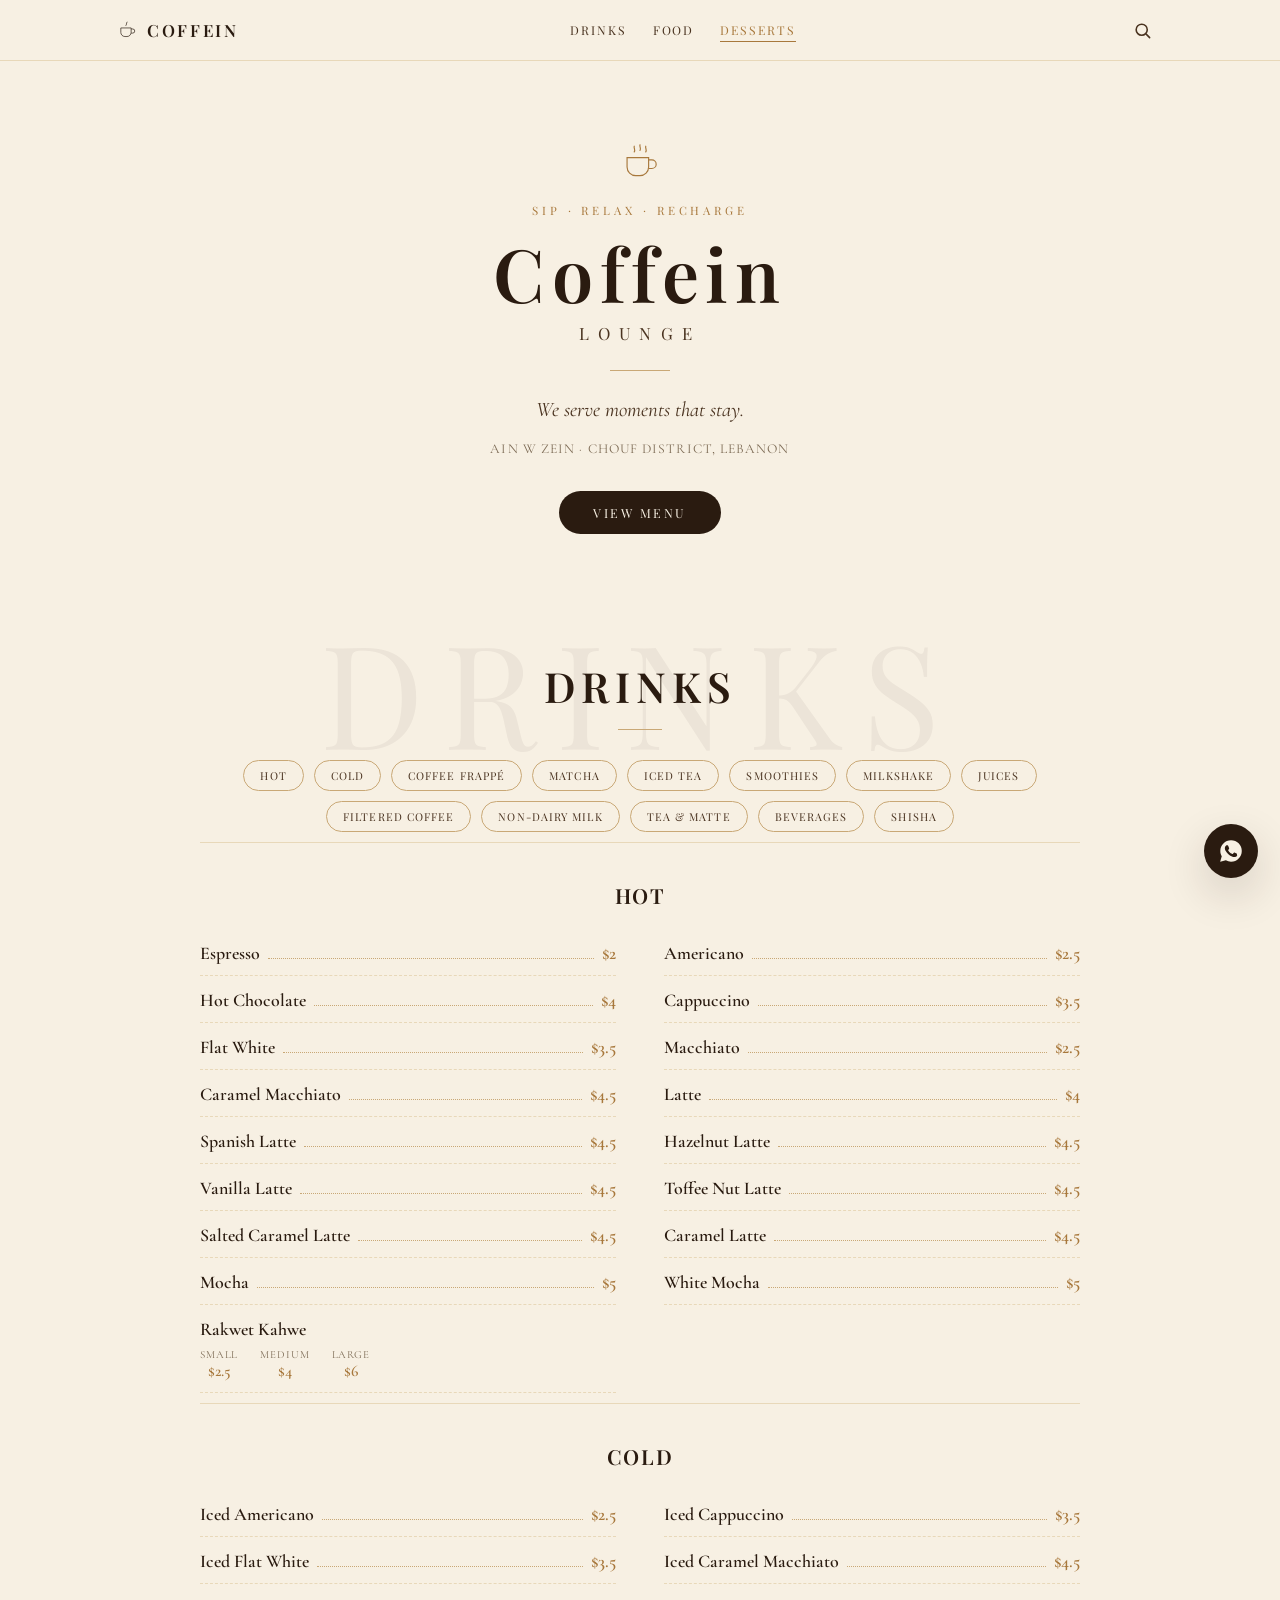
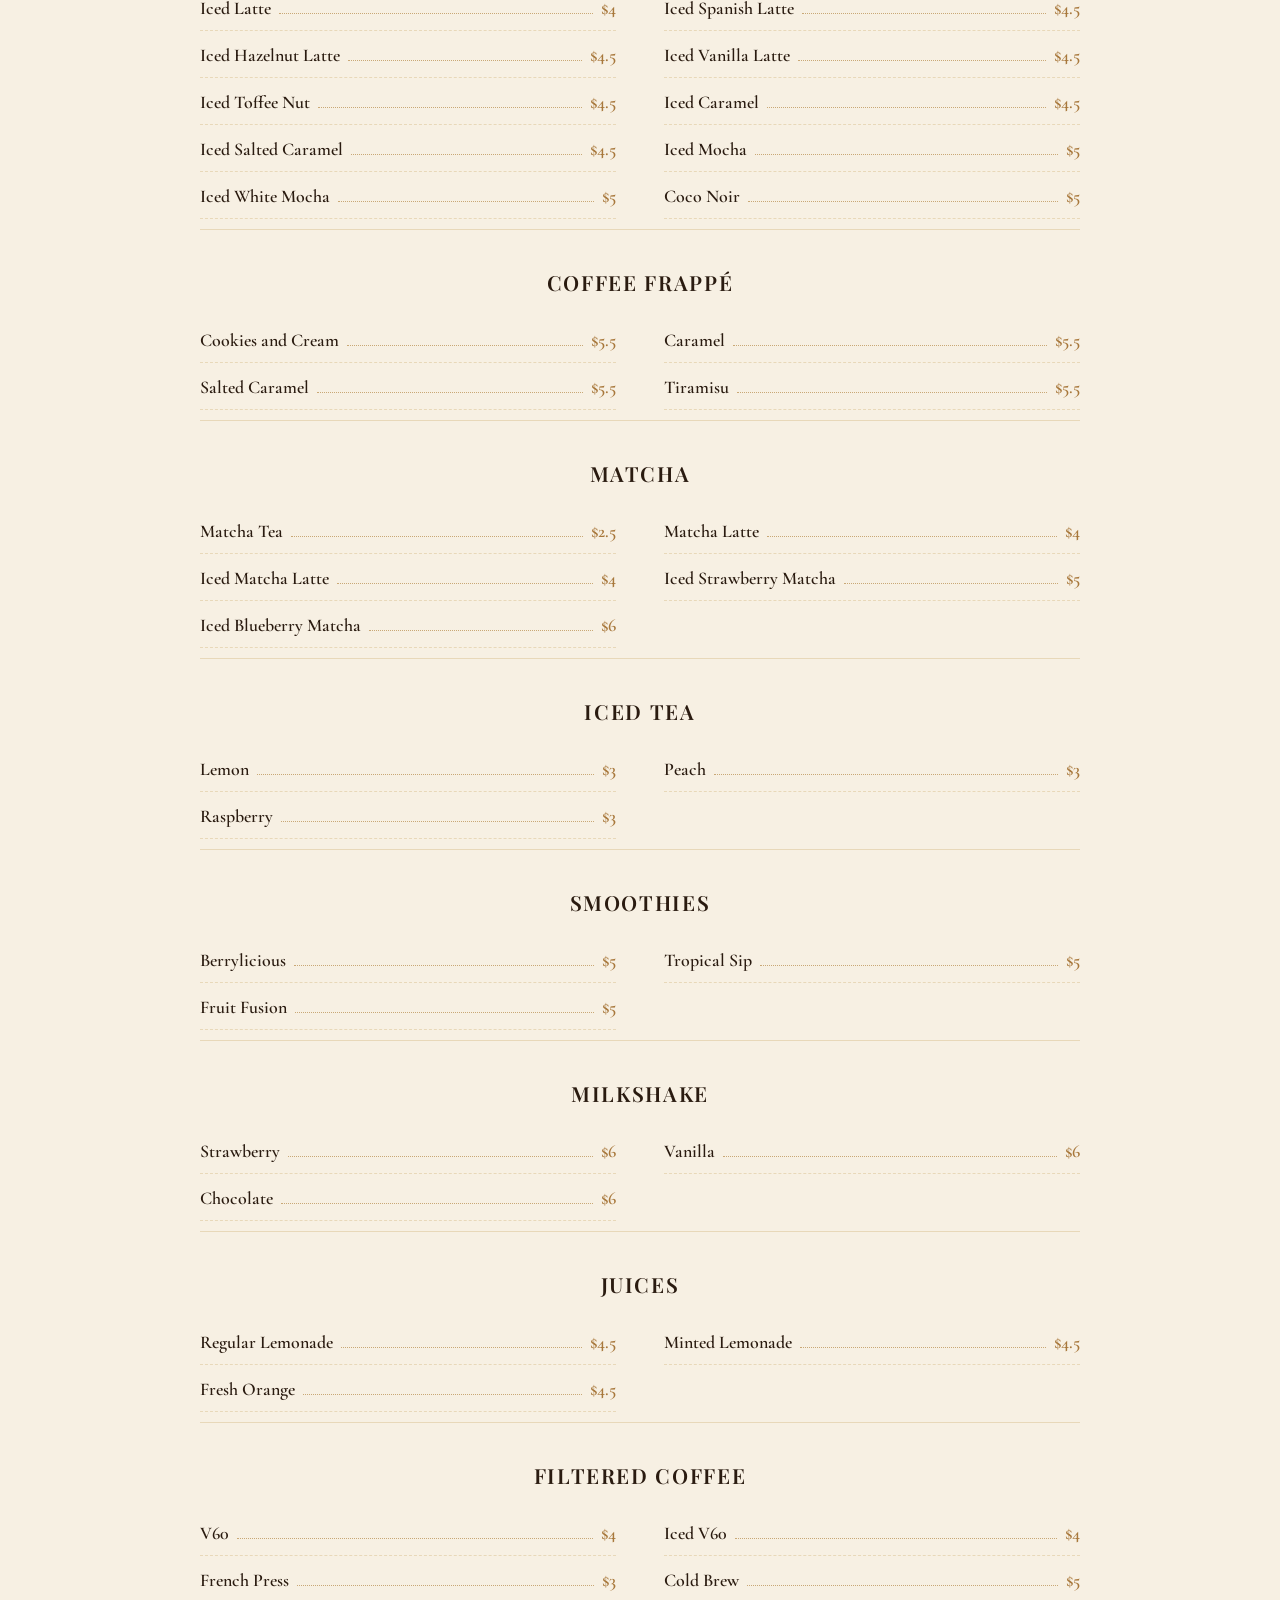
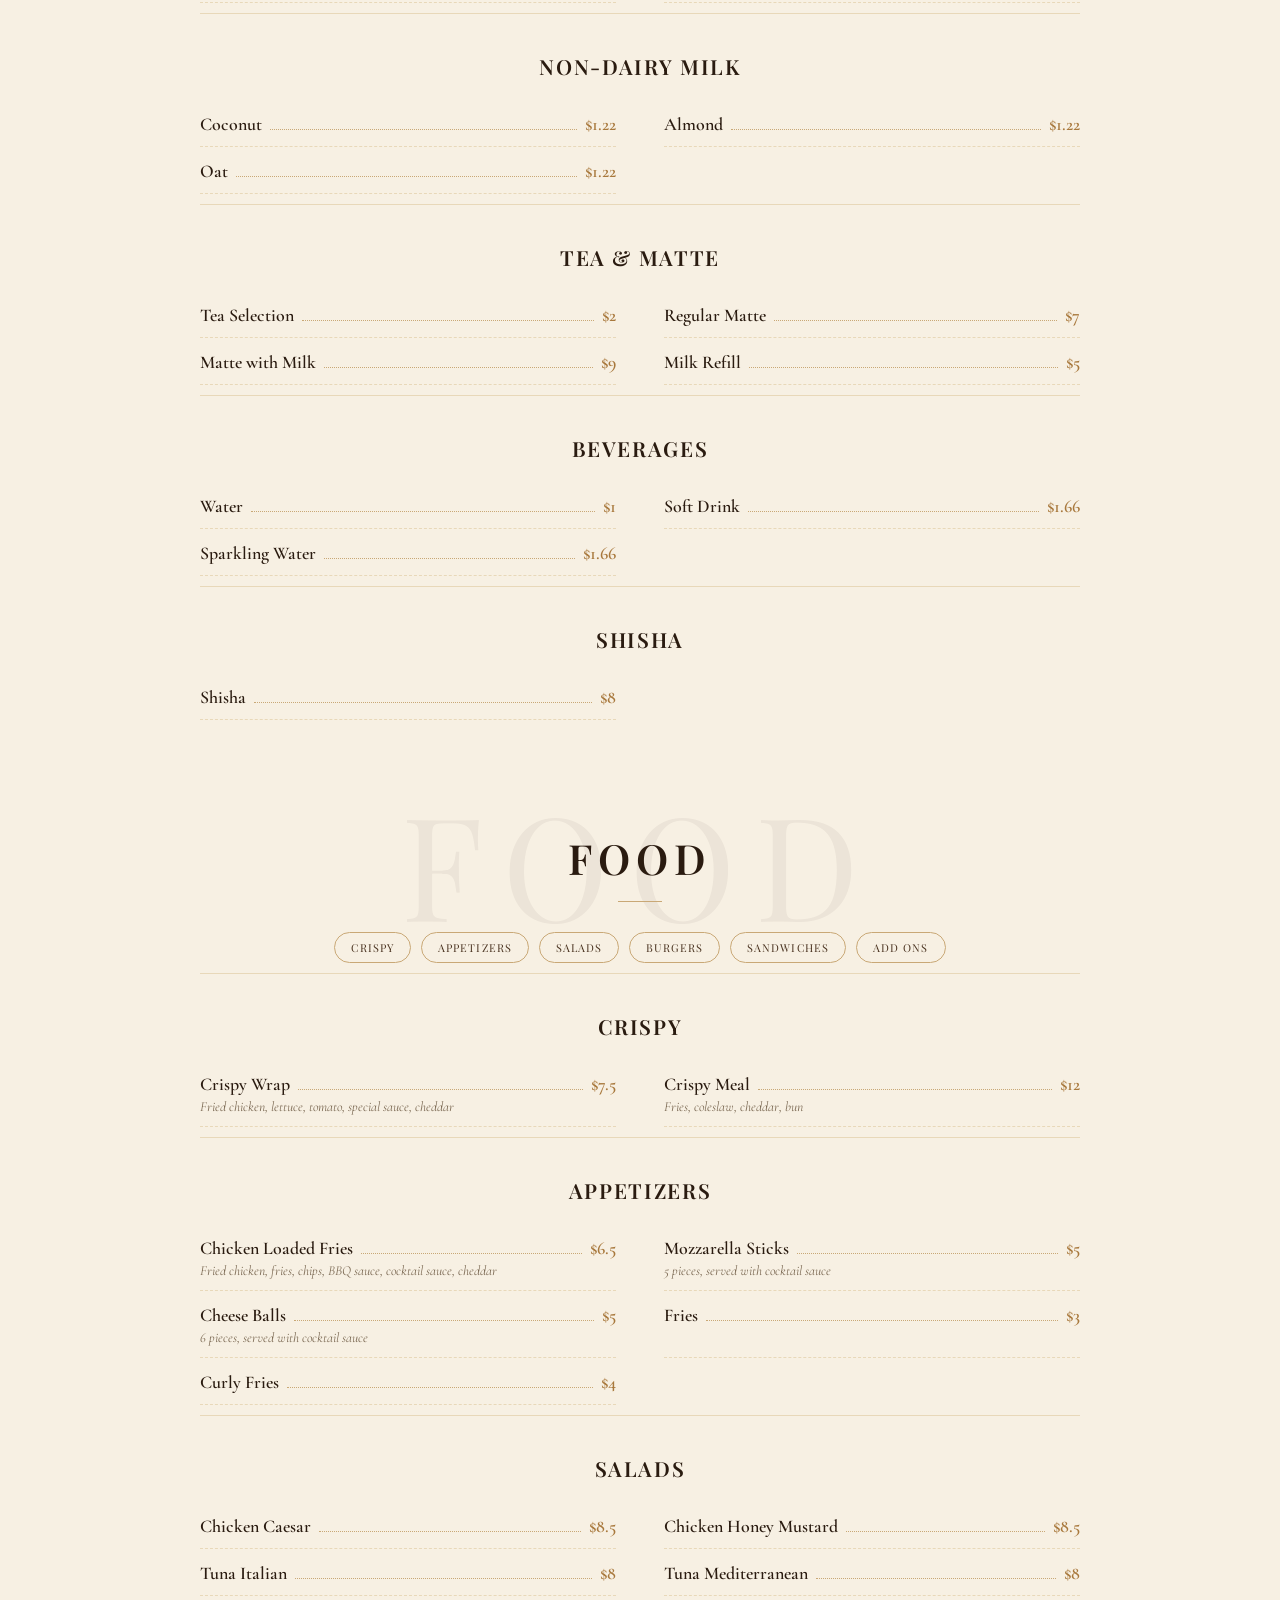
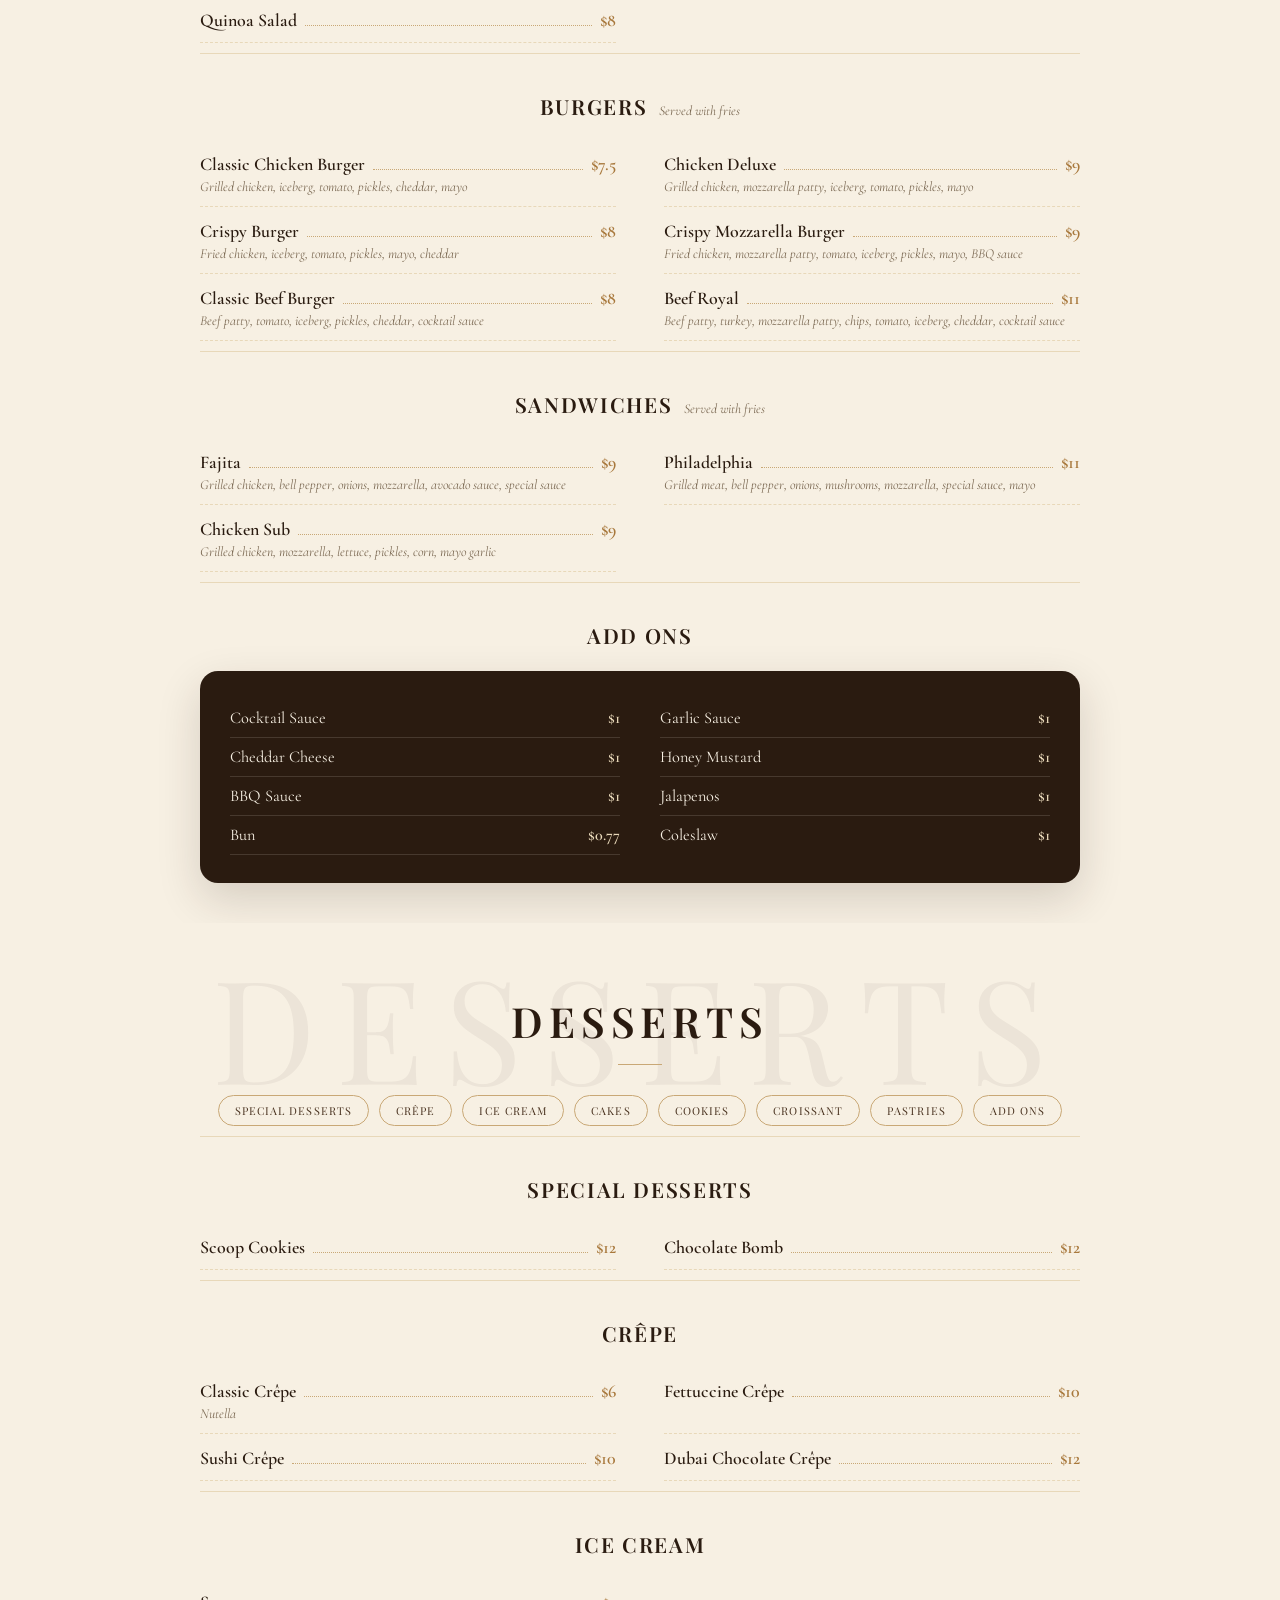
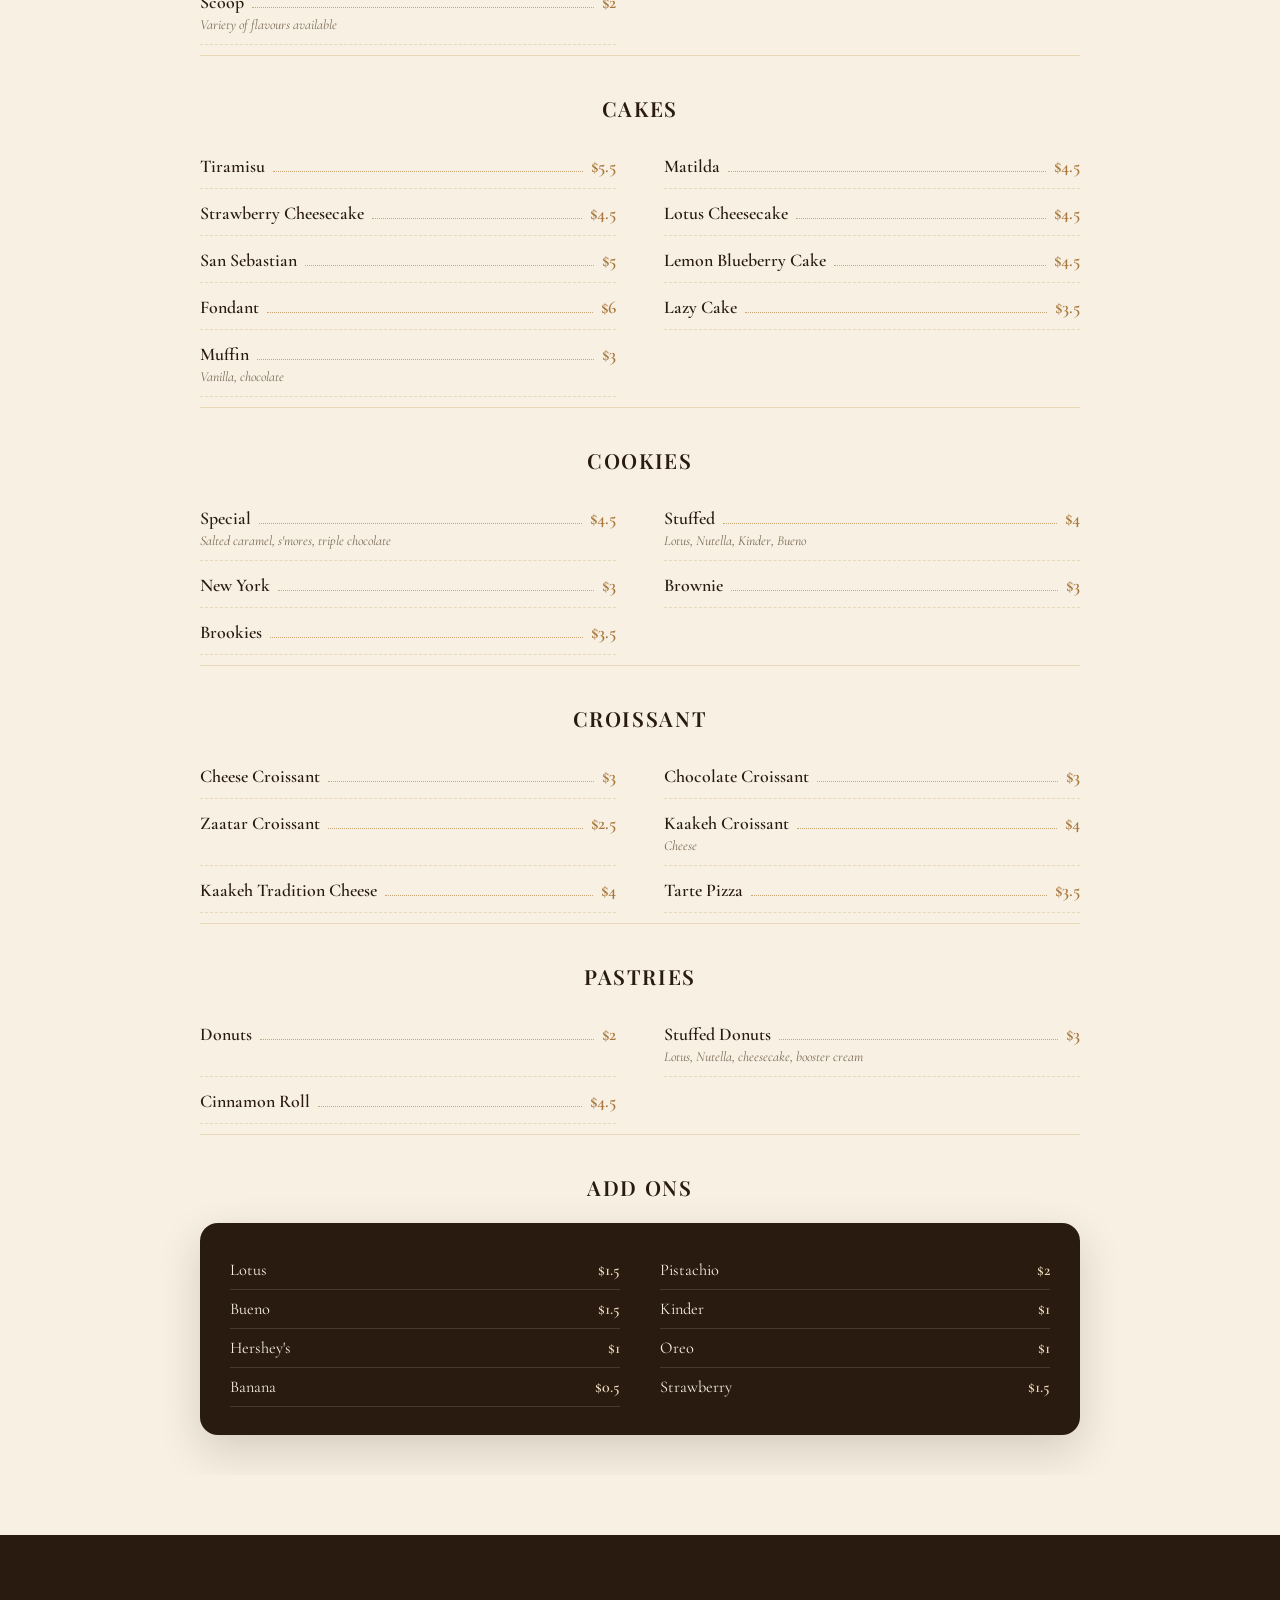
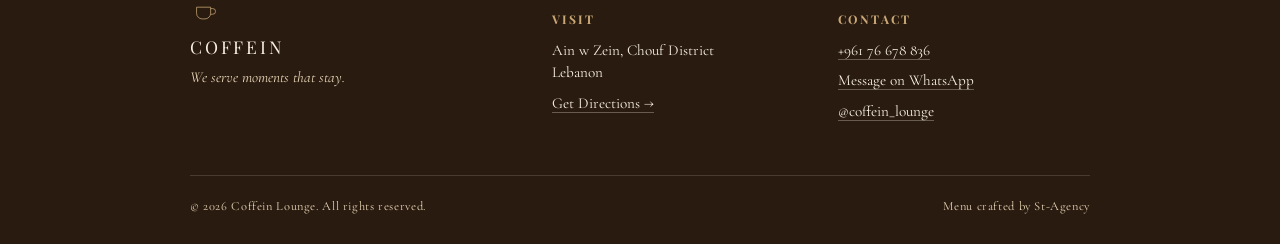
<file: index.html>
<!DOCTYPE html>
<html lang="en">
<head>
<meta charset="UTF-8">
<meta name="viewport" content="width=device-width, initial-scale=1.0">
<title>Coffein Lounge — Menu</title>
<meta name="description" content="Coffein Lounge — Ain w Zein, Chouf District. Sip, relax, recharge. Full menu of drinks, food and desserts.">
<link rel="icon" href="data:image/svg+xml,%3Csvg xmlns='http://www.w3.org/2000/svg' viewBox='0 0 100 100'%3E%3Ctext y='.9em' font-size='90'%3E%E2%98%95%3C/text%3E%3C/svg%3E">
<link rel="preconnect" href="https://fonts.googleapis.com">
<link rel="preconnect" href="https://fonts.gstatic.com" crossorigin>
<link href="https://fonts.googleapis.com/css2?family=Cormorant+Garamond:ital,wght@0,400;0,500;0,600;1,400;1,500&family=Playfair+Display:ital,wght@0,400;0,500;0,600;0,700;1,400&display=swap" rel="stylesheet">
<link rel="stylesheet" href="style.css">
</head>
<body>

<nav class="mainnav" id="top">
  <div class="nav-row">
    <a href="#top" class="brand">
      <svg viewBox="0 0 64 64" fill="none" stroke="currentColor" stroke-width="2"><path d="M14 26h30v13a12 12 0 0 1-12 12H26a12 12 0 0 1-12-12V26Z"/><path d="M44 29h4.5a6 6 0 0 1 0 12H44"/><path d="M29 19c3-3 0-6 3-10" stroke-linecap="round"/></svg>
      COFFEIN
    </a>
    <div class="nav-links">
      <a href="#drinks" data-nav class="active">Drinks</a>
      <a href="#food" data-nav>Food</a>
      <a href="#desserts" data-nav>Desserts</a>
    </div>
    <div class="nav-search">
      <button class="search-toggle" id="searchToggle" aria-label="Search menu">
        <svg viewBox="0 0 24 24" fill="none" stroke="currentColor" stroke-width="2"><circle cx="11" cy="11" r="7"/><path d="M21 21l-4.35-4.35" stroke-linecap="round"/></svg>
      </button>
      <div class="search-wrap" id="searchWrap">
        <input type="text" id="searchInput" placeholder="Search menu…" aria-label="Search menu">
      </div>
    </div>
  </div>
</nav>

<header class="hero">
  <div class="hero-emblem">
    <svg viewBox="0 0 64 64" fill="none" stroke="currentColor" stroke-width="1.6"><path d="M14 26h30v13a12 12 0 0 1-12 12H26a12 12 0 0 1-12-12V26Z"/><path d="M44 29h4.5a6 6 0 0 1 0 12H44"/><path d="M24 18c2-3-1-5 0-8M32 16c2-3-1-5 0-8M40 18c2-3-1-5 0-8" stroke-linecap="round"/></svg>
  </div>
  <p class="hero-kicker">Sip · Relax · Recharge</p>
  <h1>Coffein</h1>
  <h2>Lounge</h2>
  <div class="hero-rule"></div>
  <p class="hero-tagline">We serve moments that stay.</p>
  <p class="hero-loc">Ain w Zein · Chouf District, Lebanon</p>
  <a href="#drinks" class="hero-cta">View Menu</a>
</header>

<noscript><div style="padding:40px;text-align:center;font-family:Georgia,serif;">Please enable JavaScript to view the full menu, or reach us directly at +961 76 678836.</div></noscript>

<main id="menu-root"></main>

<p class="no-results" id="noResults">No items match your search.</p>

<footer class="site-footer">
  <div class="footer-inner">
    <div class="footer-brand">
      <svg viewBox="0 0 64 64" fill="none" stroke="currentColor" stroke-width="1.6"><path d="M14 26h30v13a12 12 0 0 1-12 12H26a12 12 0 0 1-12-12V26Z"/><path d="M44 29h4.5a6 6 0 0 1 0 12H44"/></svg>
      <span>COFFEIN</span>
      <p>We serve moments that stay.</p>
    </div>
    <div class="footer-col">
      <h4>Visit</h4>
      <p>Ain w Zein, Chouf District<br>Lebanon</p>
      <p><a href="https://www.google.com/maps/search/?api=1&query=Coffein+Lounge+Ain+w+Zein+Chouf+Lebanon" target="_blank" rel="noopener">Get Directions →</a></p>
    </div>
    <div class="footer-col">
      <h4>Contact</h4>
      <p><a href="tel:+96176678836">+961 76 678 836</a></p>
      <p><a href="https://wa.me/96176678836" target="_blank" rel="noopener">Message on WhatsApp</a></p>
      <p><a href="https://www.instagram.com/coffein_lounge/" target="_blank" rel="noopener">@coffein_lounge</a></p>
    </div>
  </div>
  <div class="footer-bottom">
    <span>© <span id="year"></span> Coffein Lounge. All rights reserved.</span>
    <span>Menu crafted by St-Agency</span>
  </div>
</footer>

<a class="wa-float" href="https://wa.me/96176678836" target="_blank" rel="noopener" aria-label="Chat on WhatsApp">
  <svg viewBox="0 0 24 24" fill="currentColor"><path d="M12.04 2c-5.46 0-9.9 4.44-9.9 9.9 0 1.75.46 3.45 1.32 4.95L2 22l5.25-1.38a9.87 9.87 0 0 0 4.79 1.22h.01c5.46 0 9.9-4.44 9.9-9.9 0-2.64-1.03-5.12-2.9-6.99A9.82 9.82 0 0 0 12.04 2Zm5.78 14.16c-.24.68-1.4 1.32-1.93 1.4-.5.08-1.12.11-1.8-.11-.42-.13-.96-.31-1.65-.6-2.9-1.25-4.8-4.17-4.94-4.36-.14-.19-1.18-1.57-1.18-3 0-1.42.75-2.12 1.02-2.41.27-.29.58-.36.78-.36.19 0 .39 0 .56.01.18.01.42-.07.66.5.24.58.83 2 .9 2.15.07.15.12.32.02.51-.09.19-.14.31-.28.48-.14.17-.29.37-.42.5-.14.14-.28.29-.12.57.16.28.71 1.17 1.53 1.9 1.05.94 1.94 1.23 2.22 1.37.28.14.44.12.6-.07.16-.19.68-.79.87-1.06.18-.27.36-.22.6-.13.24.09 1.53.72 1.79.85.26.13.43.19.5.3.06.11.06.63-.18 1.31Z"/></svg>
</a>

<script src="script.js"></script>
</body>
</html>
</file>
<file: style.css>
:root{
  --cream:#F7F0E3;
  --cream-2:#FBF7EE;
  --espresso:#2A1B10;
  --espresso-2:#4A3320;
  --tan:#C9A876;
  --tan-2:#E8D8B9;
  --gold:#A8783C;
  --muted:#7C6A54;
  --shadow:0 16px 44px rgba(42,27,16,.16);
  --serif:'Playfair Display',Georgia,'Times New Roman',serif;
  --serif-body:'Cormorant Garamond',Georgia,'Times New Roman',serif;
  --radius:18px;
}
*{box-sizing:border-box;}
html{scroll-behavior:smooth;}
@media (prefers-reduced-motion: reduce){
  html{scroll-behavior:auto;}
  *,*::before,*::after{animation-duration:.01ms !important;animation-iteration-count:1 !important;transition-duration:.01ms !important;}
}
body{margin:0;background:var(--cream);color:var(--espresso);font-family:var(--serif-body);-webkit-font-smoothing:antialiased;}
a{color:inherit;text-decoration:none;}
h1,h2,h3{margin:0;font-weight:600;}
p{margin:0;}
svg{display:block;}
a:focus-visible, button:focus-visible, input:focus-visible{outline:2px solid var(--gold);outline-offset:3px;}

/* ---------- nav ---------- */
.mainnav{position:sticky;top:0;z-index:60;background:rgba(247,240,227,.92);backdrop-filter:blur(10px);border-bottom:1px solid var(--tan-2);}
.nav-row{max-width:1100px;margin:0 auto;display:flex;align-items:center;justify-content:space-between;gap:18px;flex-wrap:wrap;padding:14px 26px;}
.brand{display:flex;align-items:center;gap:9px;font-family:var(--serif);font-size:1.05rem;letter-spacing:.16em;font-weight:600;}
.brand svg{width:22px;height:22px;color:var(--espresso);}
.nav-links{display:flex;align-items:center;gap:26px;}
.nav-links a{font-family:var(--serif);font-size:.76rem;letter-spacing:.16em;text-transform:uppercase;color:var(--espresso-2);position:relative;padding:4px 0;}
.nav-links a::after{content:'';position:absolute;left:0;right:0;bottom:0;height:1px;background:var(--gold);transform:scaleX(0);transition:transform .25s ease;transform-origin:left;}
.nav-links a:hover::after,.nav-links a.active::after{transform:scaleX(1);}
.nav-links a.active{color:var(--gold);}
.nav-search{display:flex;align-items:center;gap:6px;}
.search-toggle{background:none;border:none;padding:6px;cursor:pointer;color:var(--espresso-2);}
.search-toggle svg{width:19px;height:19px;}
.search-wrap{max-width:0;overflow:hidden;transition:max-width .3s ease;}
.search-wrap.open{max-width:200px;}
.search-wrap input{width:190px;border:none;border-bottom:1px solid var(--tan);background:transparent;font-family:var(--serif-body);font-size:1.05rem;padding:5px 2px;color:var(--espresso);outline:none;}
.search-wrap input::placeholder{color:var(--muted);}

/* ---------- hero ---------- */
.hero{position:relative;text-align:center;padding:78px 24px 54px;overflow:hidden;}
.hero>*{animation:heroRise .8s ease both;}
.hero-emblem{animation-delay:.05s;width:46px;height:46px;margin:0 auto 18px;color:var(--gold);}
.hero-kicker{animation-delay:.15s;font-family:var(--serif);font-size:.72rem;letter-spacing:.34em;color:var(--gold);text-transform:uppercase;margin-bottom:18px;}
.hero h1{animation-delay:.25s;font-family:var(--serif);font-size:clamp(2.6rem,9vw,4.6rem);letter-spacing:.09em;line-height:1;color:var(--espresso);}
.hero h2{animation-delay:.35s;font-family:var(--serif);font-size:clamp(.85rem,2vw,1.05rem);letter-spacing:.55em;color:var(--espresso-2);font-weight:400;margin-top:12px;text-transform:uppercase;}
.hero-rule{animation-delay:.45s;width:60px;height:1px;background:var(--tan);margin:26px auto;}
.hero-tagline{animation-delay:.5s;font-style:italic;font-size:1.3rem;color:var(--espresso-2);max-width:420px;margin:0 auto;}
.hero-loc{animation-delay:.58s;margin-top:18px;font-size:.85rem;letter-spacing:.08em;color:var(--muted);text-transform:uppercase;}
.hero-cta{animation-delay:.68s;display:inline-block;margin-top:34px;padding:13px 34px;background:var(--espresso);color:var(--cream);font-family:var(--serif);font-size:.78rem;letter-spacing:.2em;text-transform:uppercase;border-radius:999px;transition:background .25s ease,transform .25s ease;}
.hero-cta:hover{background:var(--gold);transform:translateY(-1px);}
@keyframes heroRise{from{opacity:0;transform:translateY(16px);}to{opacity:1;transform:translateY(0);}}

/* ---------- sections ---------- */
.menu-section{position:relative;padding:70px 24px 30px;overflow:hidden;scroll-margin-top:90px;}
.watermark{position:absolute;top:6px;left:50%;transform:translateX(-50%);font-family:var(--serif);font-size:clamp(3.2rem,14vw,9rem);letter-spacing:.14em;color:rgba(42,27,16,.05);white-space:nowrap;pointer-events:none;user-select:none;text-transform:uppercase;}
.section-inner{position:relative;max-width:880px;margin:0 auto;}
.section-title{text-align:center;font-family:var(--serif);font-size:clamp(1.8rem,5vw,2.6rem);letter-spacing:.14em;text-transform:uppercase;}
.section-title::after{content:'';display:block;width:44px;height:1px;background:var(--tan);margin:16px auto 0;}
.sub-nav{display:flex;flex-wrap:wrap;justify-content:center;gap:10px;margin:30px 0 10px;}
.pill{font-family:var(--serif);font-size:.68rem;letter-spacing:.1em;text-transform:uppercase;color:var(--espresso-2);border:1px solid var(--tan);padding:7px 16px;border-radius:999px;transition:all .2s ease;}
.pill:hover{background:var(--espresso);color:var(--cream);border-color:var(--espresso);}

.subcategory{padding:38px 0 10px;border-top:1px solid var(--tan-2);scroll-margin-top:90px;}
.subcategory:first-of-type{border-top:none;}
.sub-header{display:flex;align-items:baseline;justify-content:center;gap:12px;margin-bottom:22px;flex-wrap:wrap;}
.sub-header h3{font-family:var(--serif);font-size:1.3rem;letter-spacing:.08em;text-transform:uppercase;text-align:center;}
.sub-note{font-style:italic;font-size:.85rem;color:var(--muted);}

.items-grid{display:grid;grid-template-columns:1fr;gap:2px 48px;}
@media(min-width:680px){.items-grid{grid-template-columns:1fr 1fr;}}
.item-row{padding:11px 0;border-bottom:1px dashed var(--tan-2);}
.item-row-top{display:flex;align-items:baseline;gap:8px;}
.item-name{font-size:1.12rem;font-weight:600;color:var(--espresso);}
.item-dots{flex:1 1 auto;border-bottom:1.5px dotted var(--tan);min-width:10px;margin-bottom:5px;}
.item-price{font-size:1.12rem;font-weight:600;color:var(--gold);white-space:nowrap;}
.item-desc{font-style:italic;font-size:.86rem;color:var(--muted);margin-top:3px;}

.sizes-row .size-list{display:flex;gap:22px;margin-top:8px;flex-wrap:wrap;}
.size-pair{display:flex;flex-direction:column;align-items:center;font-size:.85rem;color:var(--muted);}
.size-pair .size-price{color:var(--gold);font-weight:600;font-size:1rem;}
.size-label{text-transform:uppercase;letter-spacing:.08em;font-size:.68rem;}

.addons-section{border-top:1px solid var(--tan-2);}
.addons-card{background:var(--espresso);border-radius:var(--radius);padding:28px 30px;display:grid;grid-template-columns:1fr;gap:0 40px;box-shadow:var(--shadow);}
@media(min-width:560px){.addons-card{grid-template-columns:1fr 1fr;}}
.addon-row{display:flex;justify-content:space-between;gap:14px;padding:9px 0;border-bottom:1px solid rgba(247,240,227,.14);}
.addon-row:last-child{border-bottom:none;}
.addon-name{color:var(--cream);font-size:1.02rem;}
.addon-price{color:var(--tan-2);font-weight:600;}

.no-results{display:none;text-align:center;padding:60px 20px;font-style:italic;color:var(--muted);font-size:1.1rem;}

/* ---------- footer ---------- */
.site-footer{background:var(--espresso);color:var(--cream);padding:60px 24px 30px;margin-top:60px;}
.footer-inner{max-width:900px;margin:0 auto;display:grid;grid-template-columns:1fr;gap:34px;text-align:center;}
@media(min-width:700px){.footer-inner{grid-template-columns:1.3fr 1fr 1fr;text-align:left;}}
.footer-brand{display:flex;flex-direction:column;align-items:center;gap:10px;}
@media(min-width:700px){.footer-brand{align-items:flex-start;}}
.footer-brand svg{width:30px;height:30px;color:var(--tan);}
.footer-brand span{font-family:var(--serif);letter-spacing:.16em;font-size:1.1rem;}
.footer-brand p{font-style:italic;color:var(--tan-2);font-size:.95rem;max-width:240px;}
.footer-col h4{font-family:var(--serif);font-size:.75rem;letter-spacing:.18em;text-transform:uppercase;color:var(--tan);margin-bottom:12px;}
.footer-col p{margin-bottom:8px;color:var(--cream);font-size:.95rem;line-height:1.5;}
.footer-col a{border-bottom:1px solid rgba(247,240,227,.3);}
.footer-col a:hover{border-color:var(--tan);color:var(--tan-2);}
.footer-bottom{max-width:900px;margin:44px auto 0;padding-top:22px;border-top:1px solid rgba(247,240,227,.15);display:flex;flex-direction:column;gap:6px;align-items:center;font-size:.78rem;letter-spacing:.05em;color:var(--tan-2);text-align:center;}
@media(min-width:700px){.footer-bottom{flex-direction:row;justify-content:space-between;}}

/* ---------- whatsapp float ---------- */
.wa-float{position:fixed;bottom:22px;right:22px;width:54px;height:54px;border-radius:50%;background:var(--espresso);display:flex;align-items:center;justify-content:center;box-shadow:var(--shadow);z-index:70;transition:transform .2s ease;}
.wa-float:hover{transform:scale(1.06);}
.wa-float svg{width:26px;height:26px;color:var(--cream);}

@media(max-width:420px){
  .nav-row{padding:12px 16px;gap:10px;}
  .nav-links{gap:16px;}
  .nav-links a{font-size:.68rem;}
  .brand{font-size:.92rem;}
}
</file>
